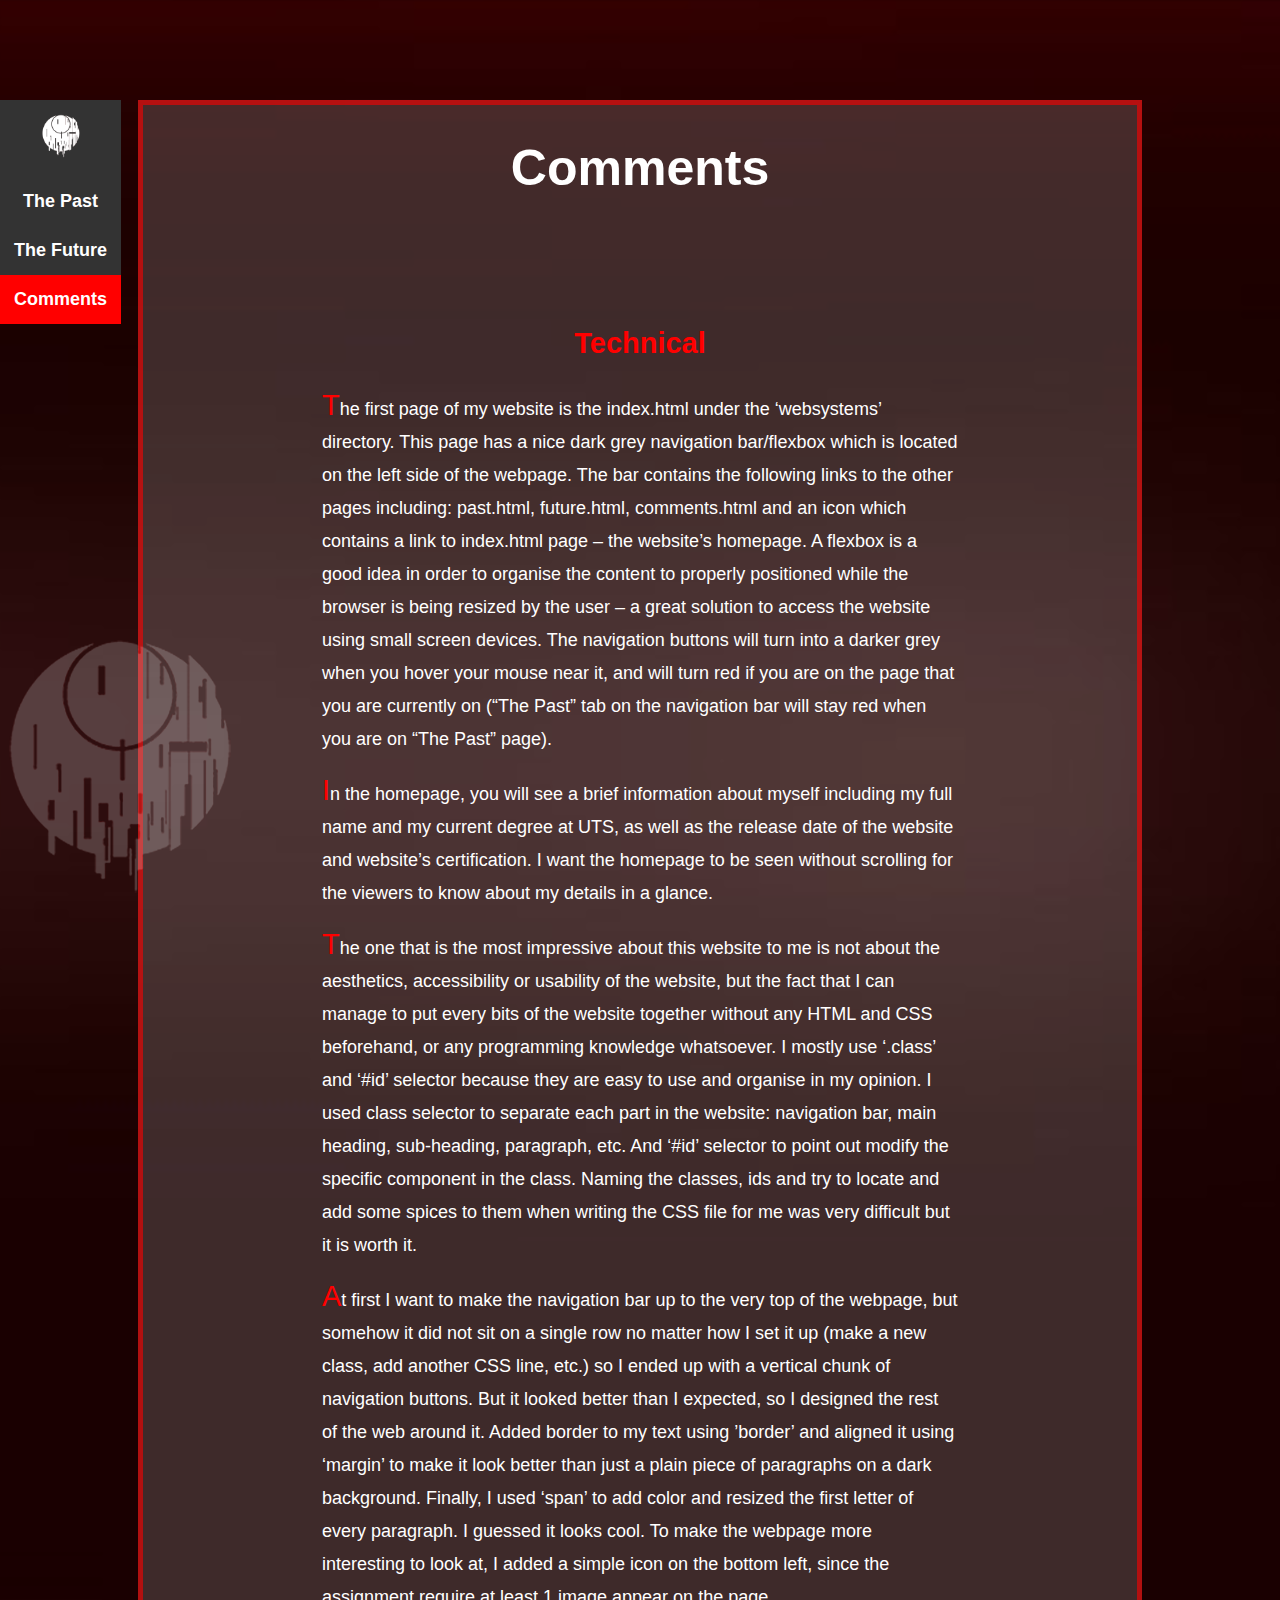
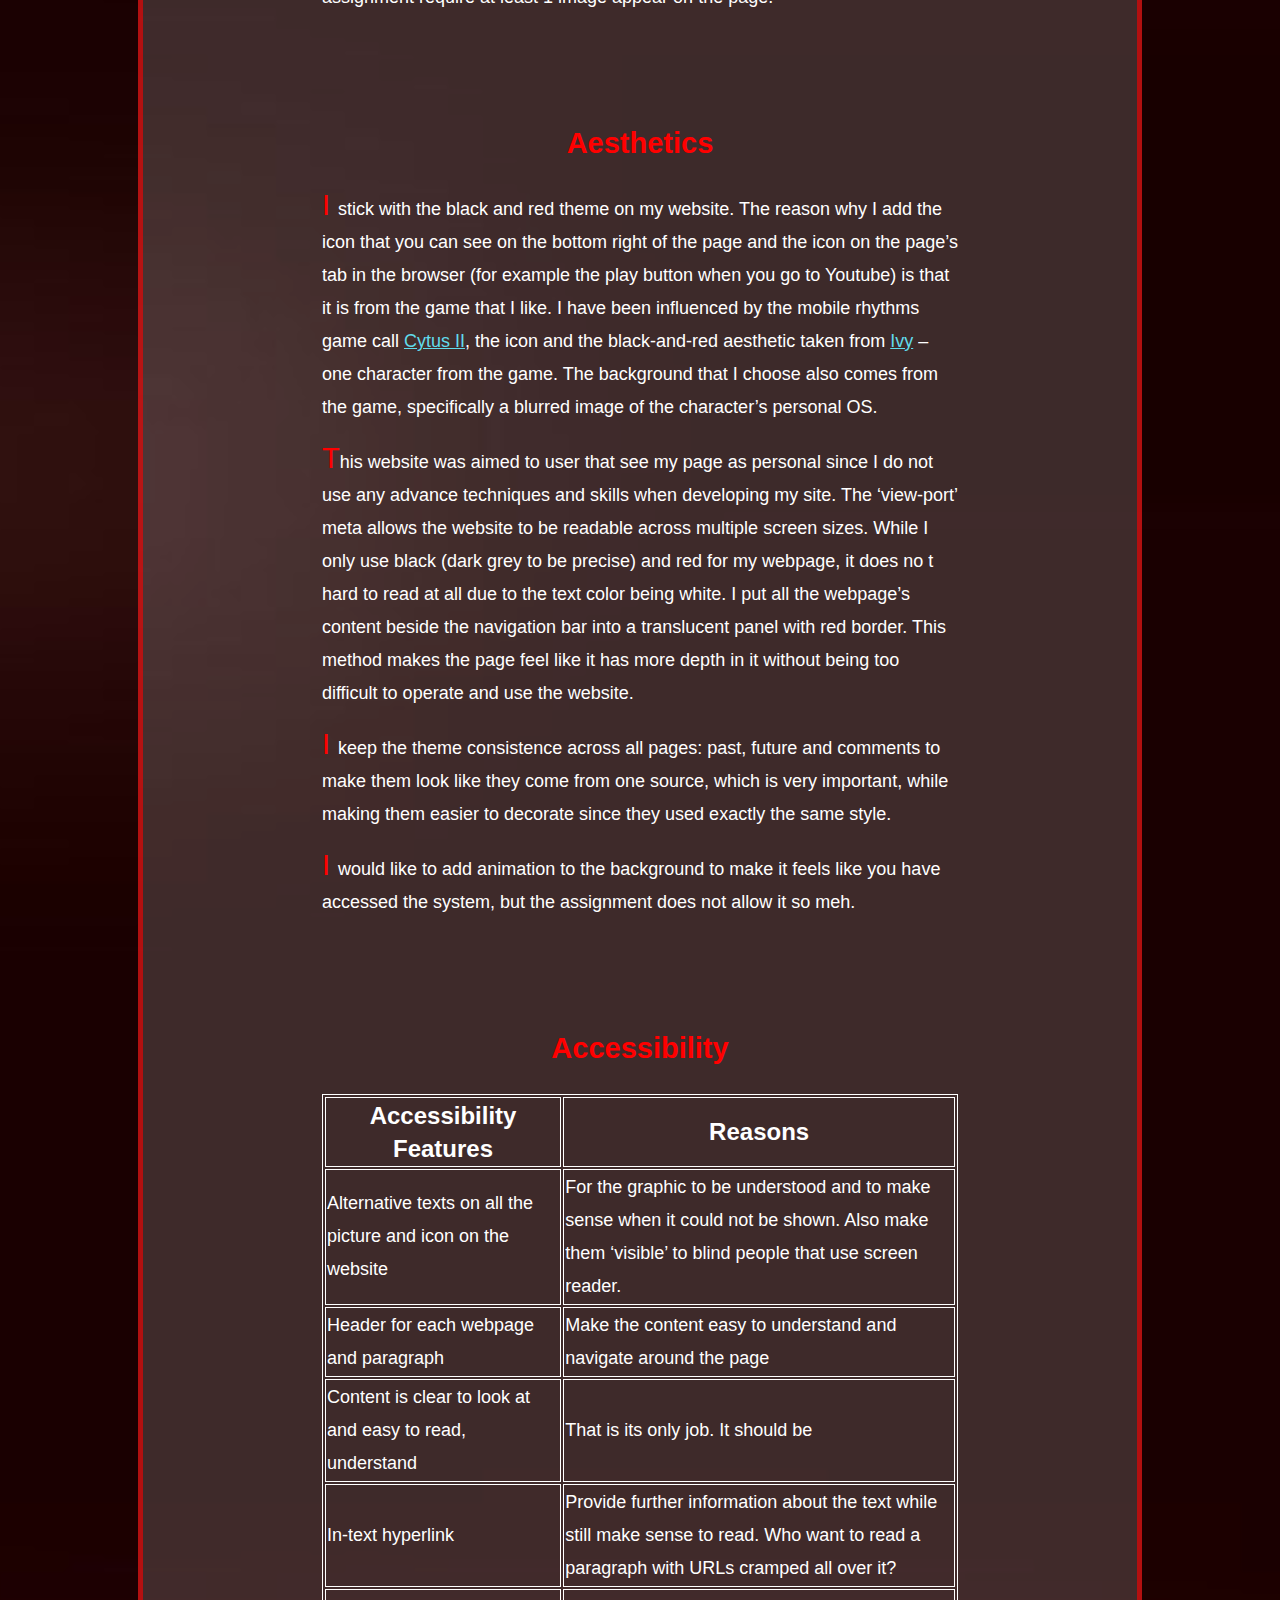
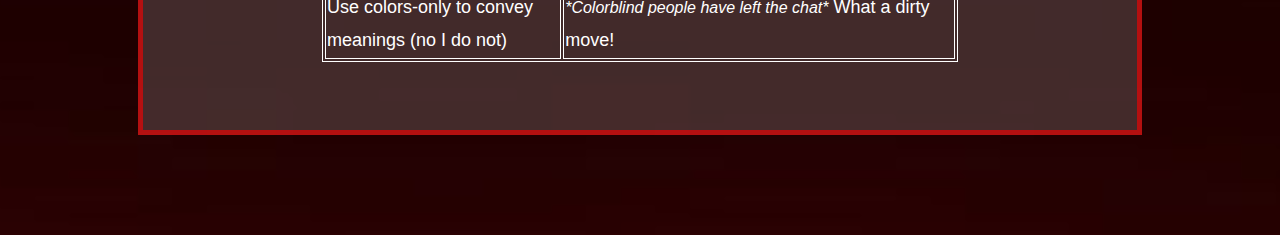
<file: comments.html>
<!DOCTYPE html>
<html lang="en">
<head>
    <title>>>INSERT TITLE HERE<<</title>
    <meta charset="utf-8">
    <meta name="viewport" content="width=device-width, initial-scale=1.0">
    <meta name="author" content="Trong Dat Nguyen">
    <meta name="description" content="My web project">
    <meta name="keywords" content="HTML, CSS, UTS, project">
    <link rel="stylesheet" href="./websystems.css">
    <link rel="icon" href="./icon/icon.ico" type="image/x-icon"/>
</head>

<body>
    <ul class="flex-container">
        <li class="navigation"><a href="./index.html"><img src="icon/home.ico" alt="home" width="44" height="44"></a></li>
        <li class="navigation"><a href="./past.html">The Past</a></li>
        <li class="navigation"><a href="./future.html">The Future</a></li>
        <li class="navigation"><a class="active" href="./comments.html">Comments</a></li>
    </ul>

    <div class="web-body">
        <header>
            <h1>Comments</h1>
        </header>

        
        <div class="para">
                <br> <br>
            <h3>Technical</h3>
            <P><span class="firstwd">T</span>he first page of my website is the index.html under the ‘websystems’ directory. 
            This page has a nice dark grey navigation bar/flexbox which is located on the left side of the webpage. The bar 
            contains the following links to the other pages including: past.html, future.html, comments.html and an icon which 
            contains a link to index.html page – the website’s homepage. A flexbox is a good idea in order to organise the 
            content to properly positioned while the browser is being resized by the user – a great solution to access the 
            website using small screen devices. The navigation buttons will turn into a darker grey when you hover your mouse 
            near it, and will turn red if you are on the page that you are currently on (“The Past” tab on the navigation bar 
            will stay red when you are on “The Past” page).</P>
            <P><span class="firstwd">I</span>n the homepage, you will see a brief information about myself including my full 
            name and my current degree at UTS, as well as the release date of the website and website’s certification. I want 
            the homepage to be seen without scrolling for the viewers to know about my details in a glance. </P>
            <P><span class="firstwd">T</span>he one that is the most impressive about this website to me is not about the 
            aesthetics, accessibility or usability of the website, but the fact that I can manage to put every bits of the 
            website together without any HTML and CSS beforehand, or any programming knowledge whatsoever. I mostly use ‘.class’ 
            and ‘#id’ selector because they are easy to use and organise in my opinion. I used class selector to separate each 
            part in the website: navigation bar, main heading, sub-heading, paragraph, etc. And ‘#id’ selector to point out modify 
            the specific component in the class. Naming the classes, ids and try to locate and add some spices to them when writing 
            the CSS file for me was very difficult but it is worth it.</P>
            <P><span class="firstwd">A</span>t first I want to make the navigation bar up to the very top of the webpage, but somehow 
            it did not sit on a single row no matter how I set it up (make a new class, add another CSS line, etc.) so I ended up 
            with a vertical chunk of navigation buttons. But it looked better than I expected, so I designed the rest of the web 
            around it. Added border to my text using ’border’ and aligned it using ‘margin’ to make it look better than just a 
            plain piece of paragraphs on a dark background. Finally, I used ‘span’ to add color and resized the first letter of 
            every paragraph. I guessed it looks cool. To make the webpage more interesting to look at, I added a simple icon 
            on the bottom left, since the assignment require at least 1 image appear on the page.</P>
                <br> <br>

            <h3>Aesthetics</h3>
            <p><span class="firstwd">I </span>stick with the black and red theme on my website. The reason why I add the icon 
            that you can see on the bottom right of the page and the icon on the page’s tab in the browser (for example the 
            play button when you go to Youtube) is that it is from the game that I like. I have been influenced by the mobile 
            rhythms game call <a href="https://www.rayark.com/en/games/cytus2/" target="blank">Cytus II</a>, the icon and the black-and-red 
            aesthetic taken from <a href="https://cytus.fandom.com/wiki/Ivy" target="blank">Ivy</a> – one character from the game. The background 
            that I choose also comes from the game, specifically a blurred image of the character’s personal OS.</p>
            <p><span class="firstwd">T</span>his website was aimed to user that see my page as personal since I do not use any 
            advance techniques and skills when developing my site. The ‘view-port’ meta allows the website to be readable across 
            multiple screen sizes. While I only use black (dark grey to be precise) and red for my webpage, it does no t hard 
            to read at all due to the text color being white. I put all the webpage’s content beside the navigation bar into a 
            translucent panel with red border. This method makes the page feel like it has more depth in it without being too 
            difficult to operate and use the website.</p>
            <p><span class="firstwd">I </span>keep the theme consistence across all pages: past, future and comments to make 
            them look like they come from one source, which is very important, while making them easier to decorate since they 
            used exactly the same style.</p>
            <p><span class="firstwd">I </span>would like to add animation to the background to make it feels like you have 
            accessed the system, but the assignment does not allow it so meh.</p>
                <br> <br>

            <h3>Accessibility</h3>
            <table>
                <tr>
                    <th>Accessibility Features</th>
                    <th>Reasons</th>
                </tr>
                <tr>
                    <td>Alternative texts on all the picture and icon on the website</td>
                    <td>For the graphic to be understood and to make sense when it could not be shown. Also make them ‘visible’ 
                    to blind people that use screen reader.</td>
                </tr>
                <tr>
                    <td>Header for each webpage and paragraph</td>
                    <td>Make the content easy to understand and navigate around the page</td>
                </tr>
                <tr>
                    <td>Content is clear to look at and easy to read, understand</td>
                    <td>That is its only job. It should be</td>
                </tr>
                <tr>
                    <td>In-text hyperlink</td>
                    <td>Provide further information about the text while still make sense to read. Who want to read a paragraph 
                    with URLs cramped all over it?</td>
                </tr>
                <tr>
                    <td>Use colors-only to convey meanings (no I do not)</td>
                    <td><span class="italic">*Colorblind people have left the chat*</span>
                        What a dirty move!
                    </td>
                </tr>
            </table>
                <br> <br>
        </div>
    </div>

    <div class="img">
        <img src="img/Icon.png" alt="Icon Graphic">
    </div>

</body>
</html>
</file>
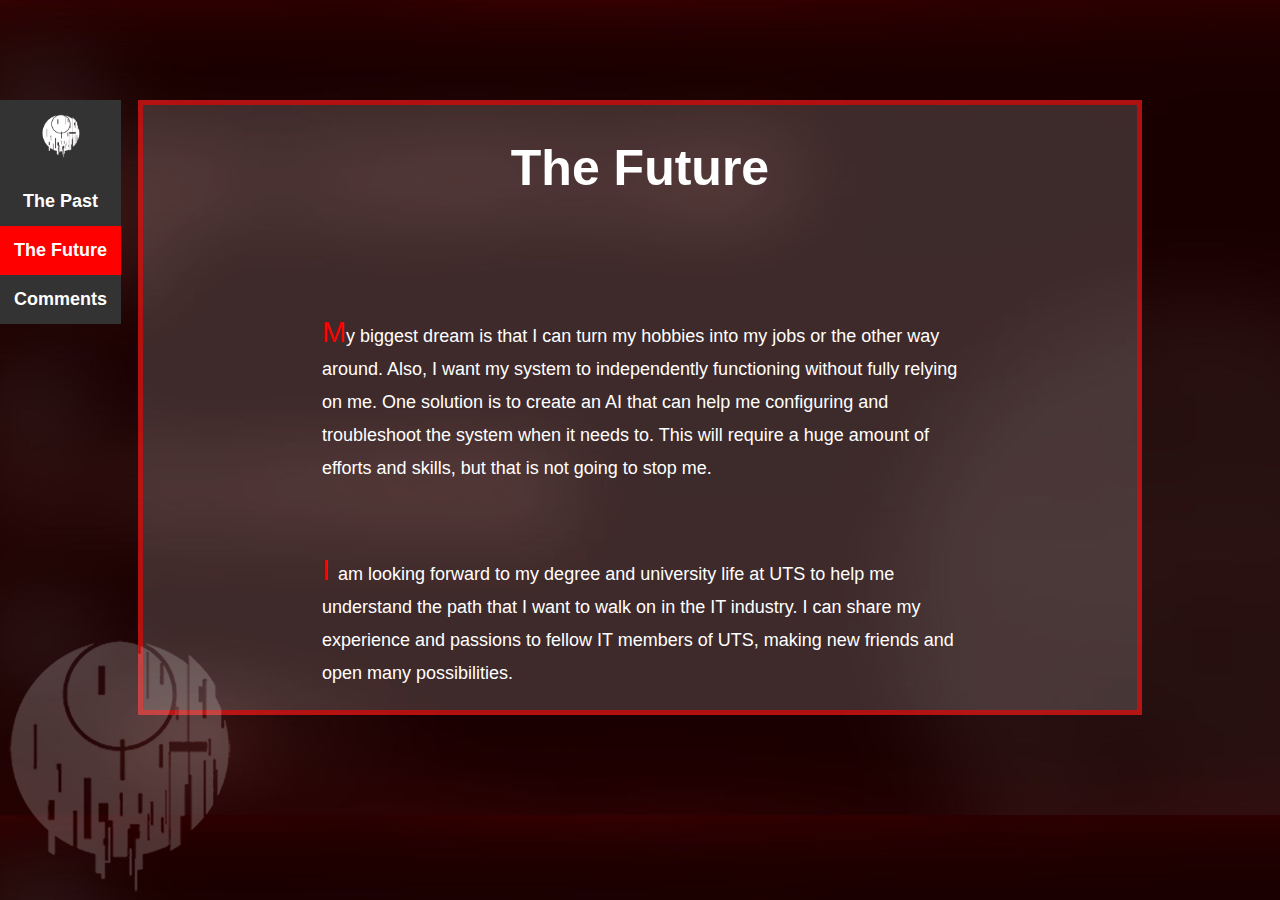
<file: future.html>
<!DOCTYPE html>
<html lang="en">
<head>
    <title>>>INSERT TITLE HERE<<</title>
    <meta charset="utf-8">
    <meta name="viewport" content="width=device-width, initial-scale=1.0">
    <meta name="author" content="Trong Dat Nguyen">
    <meta name="description" content="My web project">
    <meta name="keywords" content="HTML, CSS, UTS, project">
    <link rel="stylesheet" href="./websystems.css">
    <link rel="icon" href="./icon/icon.ico" type="image/x-icon"/>
</head>

<body>
    <ul class="flex-container">
        <li class="navigation"><a href="./index.html"><img src="icon/home.ico" alt="home" width="44" height="44"></a></li>
        <li class="navigation"><a href="./past.html">The Past</a></li>
        <li class="navigation"><a class="active" href="./future.html">The Future</a></li>
        <li class="navigation"><a href="./comments.html">Comments</a></li>
    </ul>

    <div class="web-body">
        <header>
            <h1>The Future</h1>
        </header>
        
        <div class="para">
                <br> <br>
            <P><span class="firstwd">M</span>y biggest dream is that I can turn my hobbies into my jobs or the other way around. 
            Also, I want my system to independently functioning without fully relying on me. One solution is to create an AI that 
            can help me configuring and troubleshoot the system when it needs to. This will require a huge amount of efforts and 
            skills, but that is not going to stop me.</P> 
                <br>
            <p><span class="firstwd">I </span>am looking forward to my degree and university life at UTS to help me understand the 
            path that I want to walk on in the IT industry. I can share my experience and passions to fellow IT members of UTS, 
            making new friends and open many possibilities.</p>
        </div>
    </div>

    <div class="img">
        <img src="img/Icon.png" alt="Icon Graphic">
    </div>

</body>
</html>
</file>
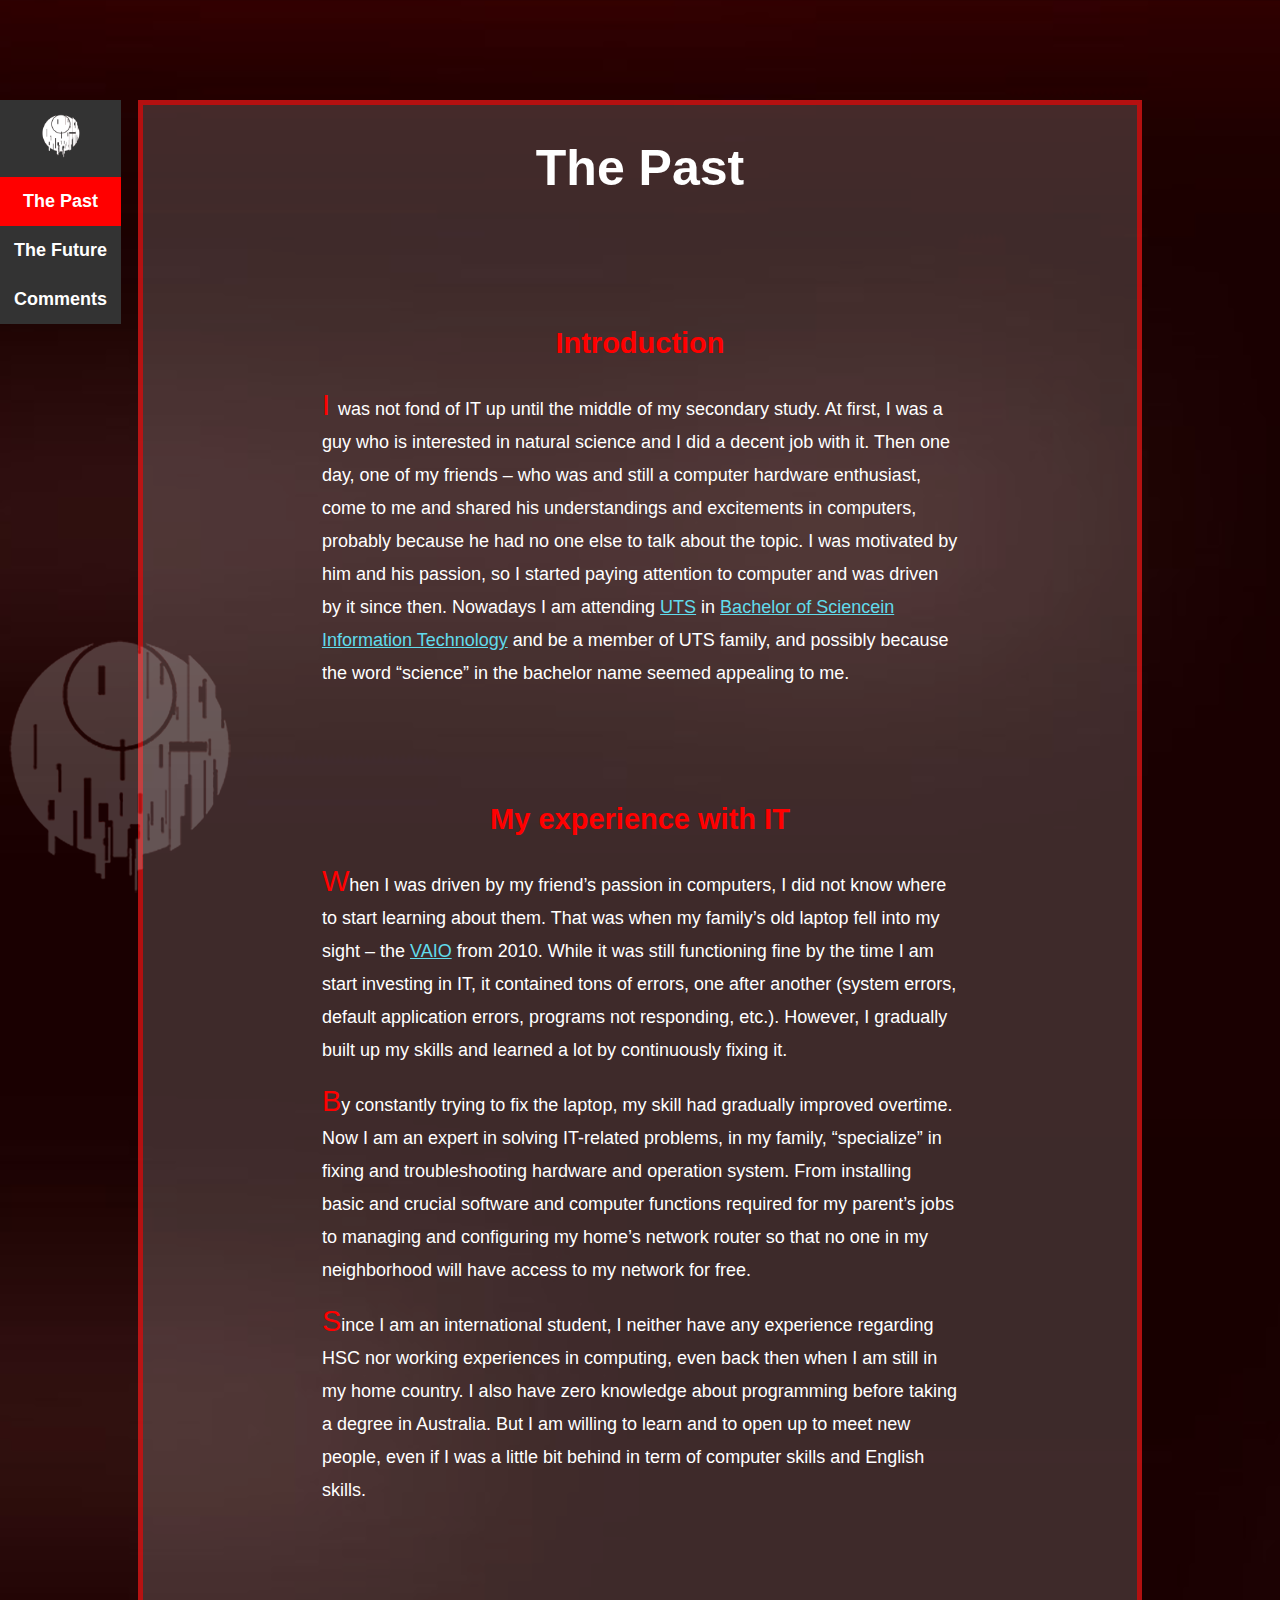
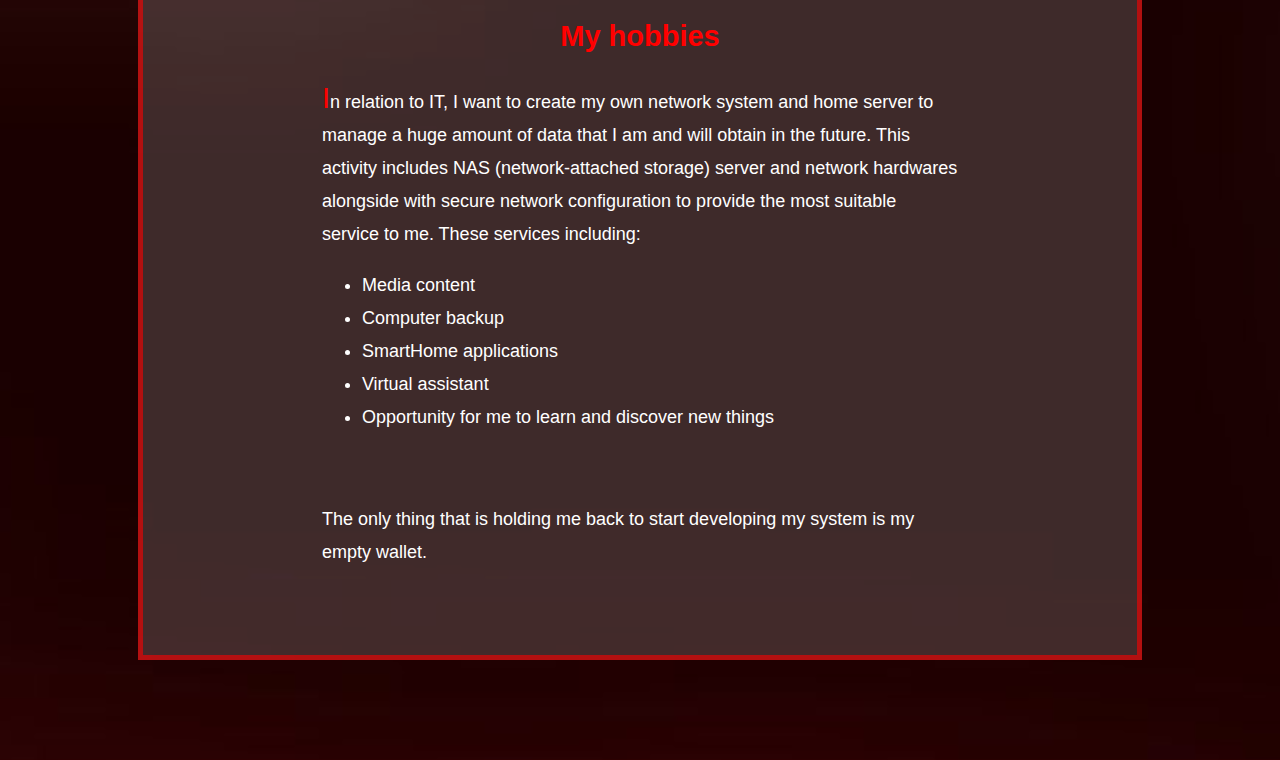
<file: past.html>
<!DOCTYPE html>
<html lang="en">
<head>
    <title>>>INSERT TITLE HERE<<</title>
    <meta charset="utf-8">
    <meta name="viewport" content="width=device-width, initial-scale=1.0">
    <meta name="author" content="Trong Dat Nguyen">
    <meta name="description" content="My web project">
    <meta name="keywords" content="HTML, CSS, UTS, project">
    <link rel="stylesheet" href="./websystems.css">
    <link rel="icon" href="./icon/icon.ico" type="image/x-icon"/>
</head>

<body>
    <ul class="flex-container">
        <li class="navigation"><a href="./index.html"><img src="icon/home.ico" alt="home" width="44" height="44"></a></li>
        <li class="navigation"><a class="active" href="./past.html">The Past</a></li>
        <li class="navigation"><a href="./future.html">The Future</a></li>
        <li class="navigation"><a href="./comments.html">Comments</a></li>
    </ul>

    <div class="web-body">
        <header>
            <h1>The Past</h1>
        </header>

        
        <div class="para">
            <br> <br>
            <h3>Introduction</h3>
                <P><span class="firstwd">I </span>was not fond of IT up until the middle of my secondary study. At first, I was a guy
                who is interested in natural science and I did a decent job with it. Then one day, one of my friends – who was and still
                a computer hardware enthusiast, come to me and shared his understandings and excitements in computers, probably because he 
                had no one else to talk about the topic. I was motivated by him and his passion, so I started paying attention to computer 
                and was driven by it since then. Nowadays I am attending <a href="https://www.uts.edu.au/" target="blank">UTS</a> in <a href="https://www.uts.edu.au/future-students/find-a-course/bachelor-science-information-technology" target="blank">
                Bachelor of Sciencein Information Technology</a> and be a member of UTS family, and possibly because the word “science” in 
                the bachelor name seemed appealing to me.</P>
                    <br> <br>
            
            <h3>My experience with IT</h3>
                <p><span class="firstwd">W</span>hen I was driven by my friend’s passion in computers, I did not know where to start learning
                about them. That was when my family’s old laptop fell into my sight – the <a href="https://www.sony-asia.com/electronics/support/laptop-pc-vpc-series/vpcea45fg/specifications" target="blank">VAIO</a> 
                from 2010. While it was still functioning fine by the time I am start investing in IT, it contained tons of errors, one after 
                another (system errors, default application errors, programs not responding, etc.). However, I gradually built up my skills and 
                learned a lot by continuously fixing it.</p>
                <p><span class="firstwd">B</span>y constantly trying to fix the laptop, my skill had gradually improved overtime. Now I am an 
                expert in solving IT-related problems, in my family, “specialize” in fixing and troubleshooting hardware and operation system. 
                From installing basic and crucial software and computer functions required for my parent’s jobs to managing and configuring my 
                home’s network router so that no one in my neighborhood will have access to my network for free.</p>
                <p><span class="firstwd">S</span>ince I am an international student, I neither have any experience regarding HSC nor working 
                experiences in computing, even back then when I am still in my home country. I also have zero knowledge about programming before 
                taking a degree in Australia. But I am willing to learn and to open up to meet new people, even if I was a little bit behind in 
                term of computer skills and English skills.</p>
                    <br> <br>

            <h3>My hobbies</h3>   
                <p><span class="firstwd">I</span>n relation to IT, I want to create my own network system and home server to manage a huge 
                amount of data that I am and will obtain in the future. This activity includes NAS (network-attached storage) server and network 
                hardwares alongside with secure network configuration to provide the most suitable service to me. These services including:</p>
                <ul>
                    <li>Media content</li>
                    <li>Computer backup</li>
                    <li>SmartHome applications</li>
                    <li>Virtual assistant</li>
                    <li>Opportunity for me to learn and discover new things</li>
                </ul>
                    <br>
                <p>The only thing that is holding me back to start developing my system is my empty wallet.</p>
                    <br><br>
        </div>
    </div>  

    <div class="img">
        <img src="img/Icon.png" alt="Icon Graphic">
    </div>

</body>
</html>
</file>
<file: websystems.css>
body, html {
    margin: 0;
}

body {
    background-image: url("./img/Background.jpg");
    background-position: center;
    background-size: cover;
    font-family: "Verdana", Helvetica, sans-serif;
}

.name {
    font-size: 50px;
    color: red;
}

#about {
    margin-top: 100px;
    margin-left: 115px;
    margin-right: 115px;
    margin-bottom: 100px;
}
    
#general {
    color: white;
    text-align: center;
} 

#release {
    margin-top: 155px;
    color: white;
}

#certificate {
    text-align: right;
    color: white;
    margin-top: 0px;
    margin-right: auto;
    position: relative;
}

/*image source: https://cytus.fandom.com/wiki/Ivy*/
.img {
    opacity: 0.2;
    position: fixed;
    max-width: 100%;
    height: auto;	
    bottom: 0px;
    left: 0px;
}

.web-body {
    border: 5px solid rgba(255, 0, 0, .6);
    background-color: rgba(211, 211, 211, .2);
    margin-top: 100px;
    margin-left: 138px;
    margin-right: 138px;
    margin-bottom: 100px;
}

.flex-container {
    flex-direction: column;
    list-style-type: none;
    margin-top: 0;
    padding: 0;
    overflow: hidden;
    background-color: #333;
    position: fixed;


    /*guide: https://www.w3schools.com/cssref/pr_class_display.asp*/
    display: -webkit-box;
	display: -moz-box;
	display: -ms-flexbox;
	display: -webkit-flex;
	display: flex;
}

.navigation {
    flex-direction: row;
    float: left;
    font-weight: bold;
	font-size: 18px;

}

/*guide: https://www.w3schools.com/css/css_navbar_horizontal.asp*/
.navigation a {
    flex-direction: row;
    display: block;
    color: white;
    text-align: center;
    padding: 14px 14px;
    text-decoration: none;
}

/*guide: https://www.w3schools.com/css/css_navbar_horizontal.asp*/
.navigation a:hover:not(.active) {
    background-color: rgba(26, 24, 24, 0.438);
}

/*guide: https://www.w3schools.com/css/css_navbar_horizontal.asp*/
.active {
    background-color: red;
}

a {
    color: rgb(97, 219, 235);
}

.firstwd {
    color: red;
    font-size: 29px;
}

h {
    color: red; 
    text-align: center;
    font-size: 60px; 
    font-weight: bold;
}

h1 {
    color: white; 
    text-align: center;
    font-size: 50px;
}

h2 {
    color: white;
    text-align: center;
    font-size: 23px;
    font-weight: lighter;
}

h3 {
    color: red; 
    text-align: center;
    font-size: 29px;
}

h5 {
    color: white;
    text-align: center;
    font-size: 23px;
    margin-top: 300px;
}

.para {
    color: white;
    text-align: left;
    padding: 0.2% 18%;
    font-size: 18px;
    line-height: 33px;
}

table {
    width: 100%;
}

table, th, td {
    border: 1.5px solid white;
}

th {
    text-align: center;
    font-size: 24px;
}

td {
    font-size: 18px;
    text-align: left;
}

.italic {
    font-style: italic;
    font-size: 16px;
}

/*guide: https://www.w3schools.com/cssref/css3_pr_animation-keyframes.asp*/
@keyframes fadein {
    from {
    opacity:0;
    }
    to {
    opacity:1;
    }
}

/*Specifically for Chrome and Safari*/
@-webkit-keyframes fadein { 
    from {
    opacity:0;
    }
    to {
    opacity:1;
    }
}

/*Specifically for Firefox*/
@-moz-keyframes fadein { 
    from {
    opacity:0;
    }
    to {
    opacity:1;
    }
}

/*Specifically for Opera*/
@-o-keyframes fadein { 
    from {
    opacity:0;
    }
    to {
    opacity: 1;
    }
}
</file>
